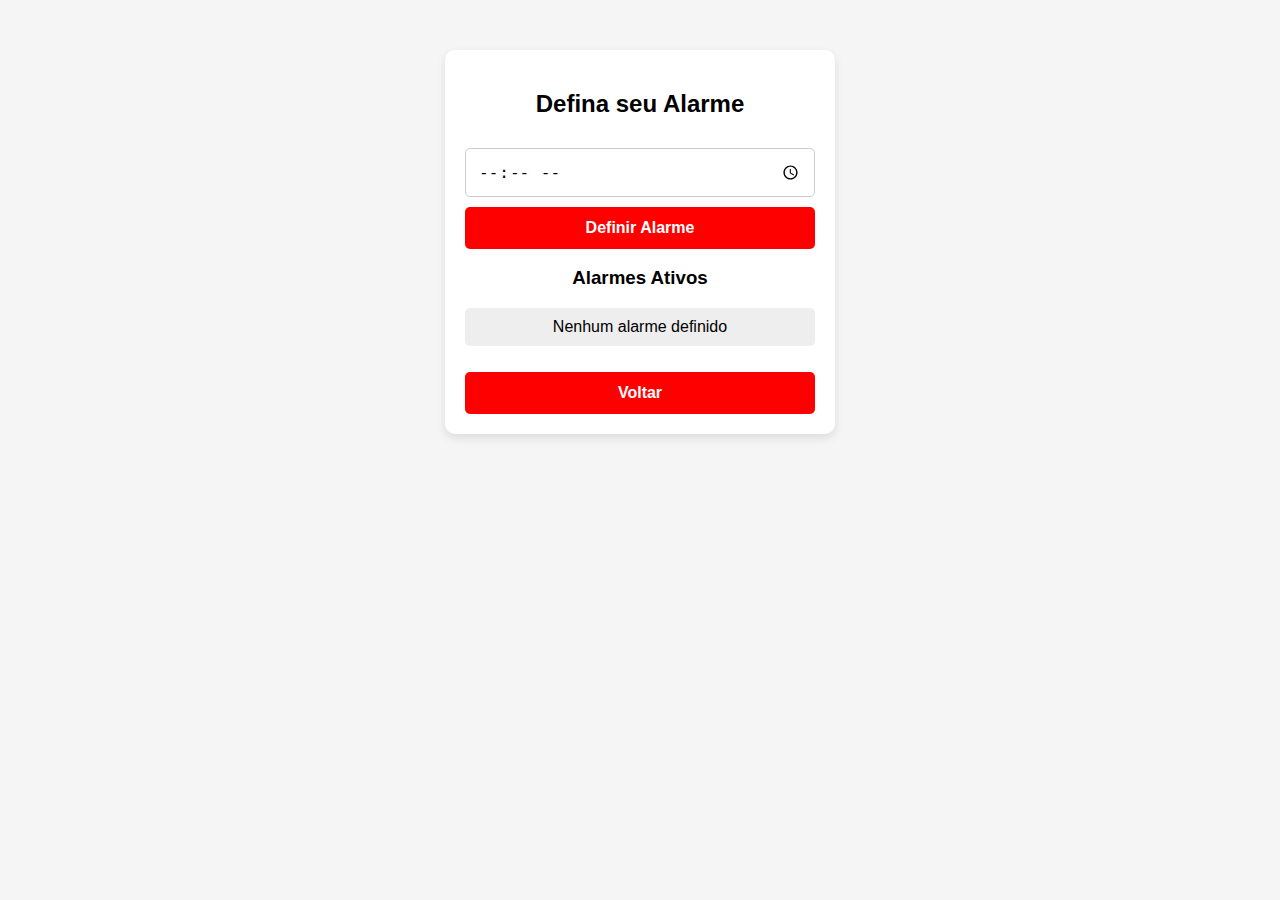
<file: DentinhoFelizFrontend/alarme.html>
<!DOCTYPE html>
<html lang="pt-BR">
<head>
    <meta charset="UTF-8">
    <meta name="viewport" content="width=device-width, initial-scale=1.0">
    <title>Alarme - Dentinho Feliz</title>
    <link rel="stylesheet" href="style.css">
</head>
<body onload="carregarAlarmes()">
    <div class="container">
        <h2>Defina seu Alarme</h2>
        <input type="time" id="alarme">
        <button onclick="definirAlarme()">Definir Alarme</button>

        <h3>Alarmes Ativos</h3>
        <ul id="listaAlarmes">
            <li>Nenhum alarme definido</li>
        </ul>

        <button onclick="window.location.href='menu.html'">Voltar</button>
    </div>
    <script src="script.js"></script>
</body>
</html>
</file>
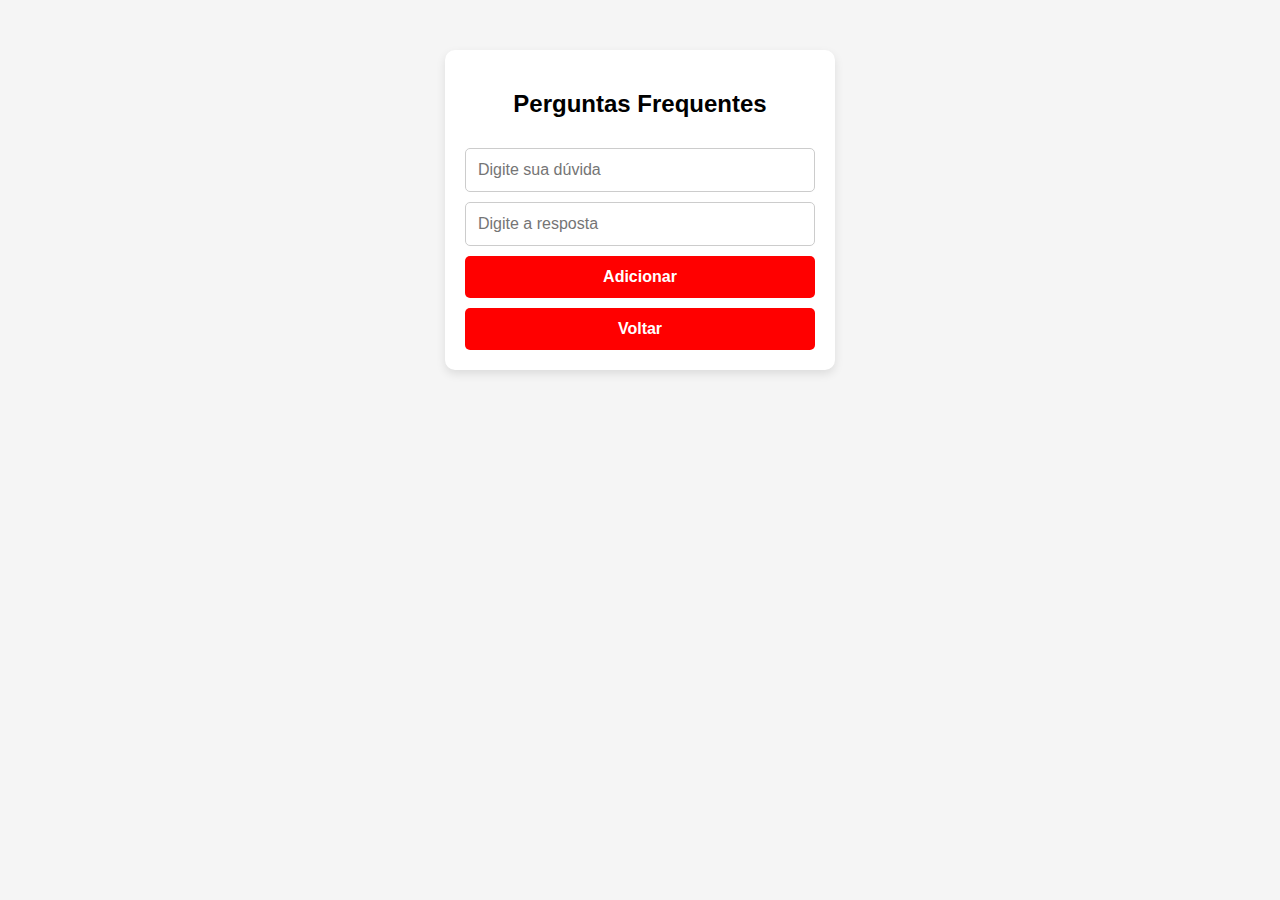
<file: DentinhoFelizFrontend/duvidas.html>
<!DOCTYPE html>
<html lang="pt-BR">
<head>
    <meta charset="UTF-8">
    <meta name="viewport" content="width=device-width, initial-scale=1.0">
    <title>Dúvidas - Dentinho Feliz</title>
    <link rel="stylesheet" href="style.css">
</head>
<body onload="carregarDuvidas()">
    <div class="container">
        <h2>Perguntas Frequentes</h2>
        <div id="listaDuvidas"></div>
        <input type="text" id="novaDuvida" placeholder="Digite sua dúvida">
        <input type="text" id="novaResposta" placeholder="Digite a resposta">
        <button onclick="adicionarDuvida()">Adicionar</button>
        <button onclick="location.href='menu.html'">Voltar</button>
    </div>
    <script src="script.js"></script>
</body>
</html>
</file>
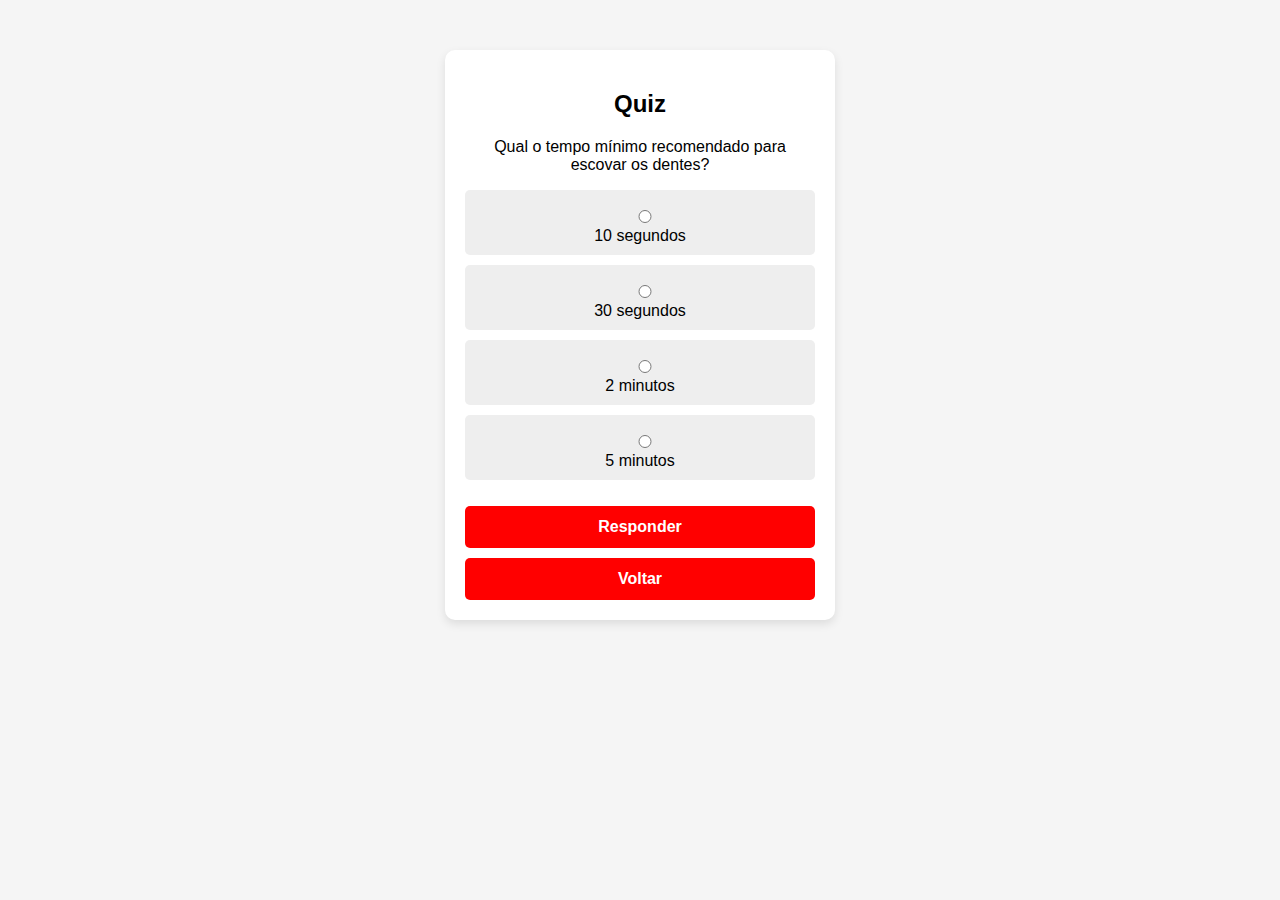
<file: DentinhoFelizFrontend/quiz.html>
<!DOCTYPE html>
<html lang="pt-BR">
<head>
    <meta charset="UTF-8">
    <meta name="viewport" content="width=device-width, initial-scale=1.0">
    <title>Quiz - Dentinho Feliz</title>
    <link rel="stylesheet" href="style.css">
</head>
<body>
    <div class="container">
        <h2>Quiz</h2>
        <p>Qual o tempo mínimo recomendado para escovar os dentes?</p>
        <ul>
            <li><input type="radio" name="quiz" value="10"> 10 segundos</li>
            <li><input type="radio" name="quiz" value="30"> 30 segundos</li>
            <li><input type="radio" name="quiz" value="2"> 2 minutos</li>
            <li><input type="radio" name="quiz" value="5"> 5 minutos</li>
        </ul>
        <button onclick="responderQuiz()">Responder</button>
        <button onclick="location.href='menu.html'">Voltar</button>
    </div>
    <script src="script.js"></script>
</body>
</html>
</file>
<file: DentinhoFelizFrontend/style.css>
/* Estilos gerais */
body {
    font-family: Arial, sans-serif;
    text-align: center;
    background-color: #f5f5f5;
    margin: 0;
    padding: 0;
}

/* Container centralizado */
.container {
    width: 90%;
    max-width: 350px;
    margin: 50px auto;
    padding: 20px;
    background: white;
    border-radius: 10px;
    box-shadow: 0px 4px 10px rgba(0, 0, 0, 0.1);
    transition: transform 0.3s ease-in-out;
}

    .container:hover {
        transform: scale(1.02);
    }

/* Logo */
.logo {
    width: 100px;
    margin-bottom: 10px;
}

/* Estilos dos campos de entrada e bot�es */
input, button {
    width: 100%;
    margin-top: 10px;
    padding: 12px;
    border: 1px solid #ccc;
    border-radius: 5px;
    font-size: 16px;
    box-sizing: border-box;
}

    input:focus {
        border-color: red;
        outline: none;
        box-shadow: 0px 0px 5px rgba(255, 0, 0, 0.5);
    }

/* Bot�o principal */
button {
    background-color: red;
    color: white;
    cursor: pointer;
    border: none;
    font-weight: bold;
    transition: background 0.3s, transform 0.2s;
}

    button:hover {
        background-color: darkred;
        transform: scale(1.05);
    }

/* Melhorando a lista de op��es */
ul {
    list-style-type: none;
    padding: 0;
}

    ul li {
        margin: 10px 0;
        background: #eee;
        padding: 10px;
        border-radius: 5px;
    }

/* Melhorando responsividade */
@media screen and (max-width: 400px) {
    .container {
        width: 95%;
    }
}
</file>
